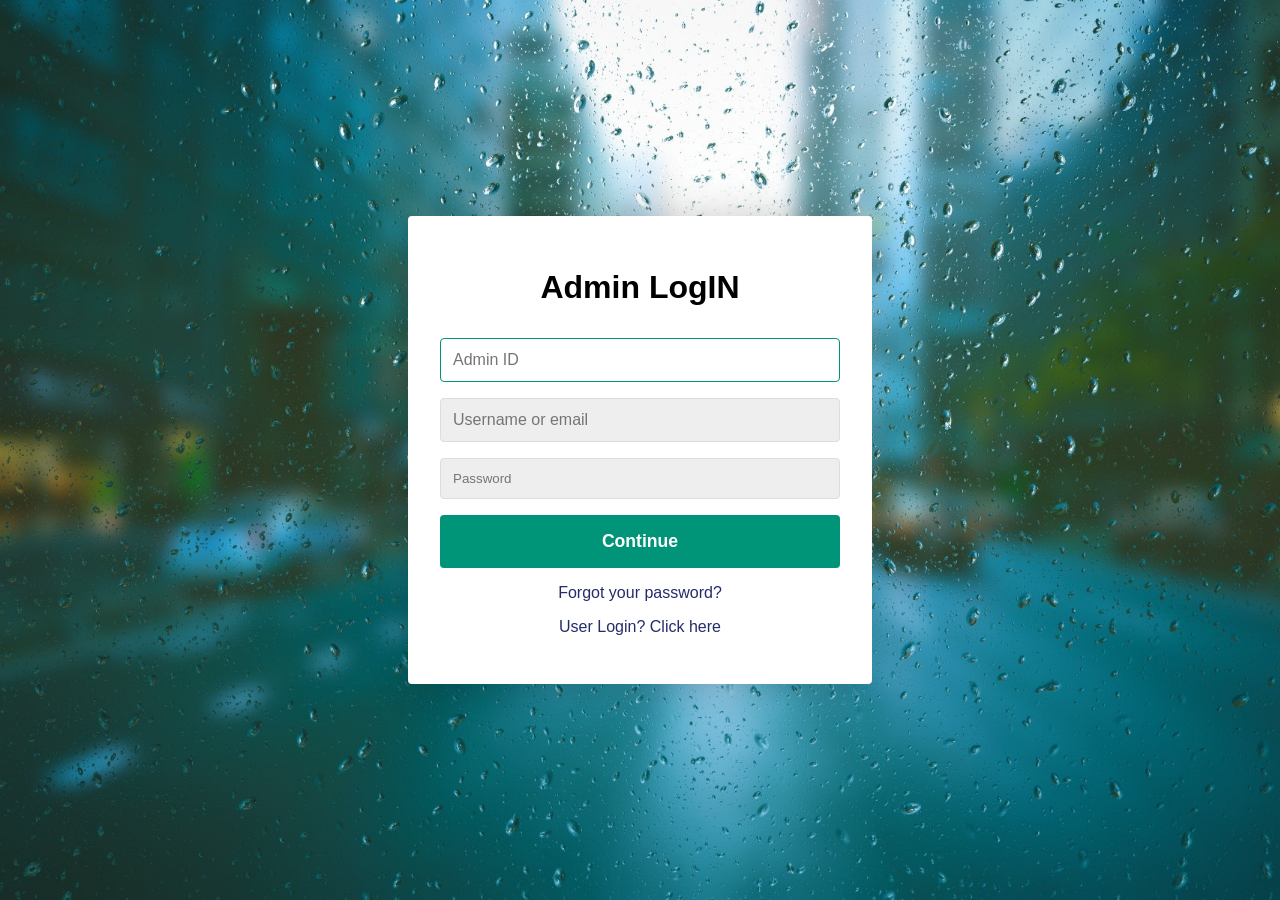
<file: Admin_Login.html>
<!DOCTYPE html>
<html lang="en">
<head>
    <meta name="viewport" content="width=device-width, initial-scale=1.0">
    <meta charset="utf-8">
    <title>Admin Login</title>
    <link rel ="stylesheet"href= "https://cdnjs.cloudflare.com/ajax/libs/font-awesome/5.10.0/css/all.min.css" />
    <link rel="shortcut icon" href="/assets/favicon.ico">
    <link rel="stylesheet" href="./CSS/style1.css">
</head>
<body>
    <div class ="container">
        <form class="form3 form--hidden" id="adminLogin">
            <h1 class="form__title">Admin LogIN</h1>
            <div class="form__input-group" >
                <input type="text" id="adminId" class="form__input" autofocus placeholder="Admin ID">
                <!-- <div class="form__input-error-message"></div> -->
            </div>
            <div class="form__input-group" >
                <input type="text" id="adminUserName" class="form__input" autofocus placeholder="Username or email">
                <!-- <div class="form__input-error-message"></div> -->
            </div>
            <div class="form__input-group">
                <input type="password" id="Pass" class="form__input1" autofocus placeholder="Password">
                <!-- <div class="form__input-error-message"></div> -->
            </div>
            <button class="form__button" type="submit">Continue</button>
            <p class="form__text">
                <a href="#" class="form__link">Forgot your password?</a>
            </p>
           
            <p class="form__text">
                <a class="form__link" href="User_Login_page.html" id="notlinkAdminLogIN" >User Login? Click here</a>
            </p>
            <!-- <div class="form__message form__message--error"></div> -->
            
        </form>
    </div>
    <script src = "./JS/admin_login.js"></script>

</body>
</html>
</file>
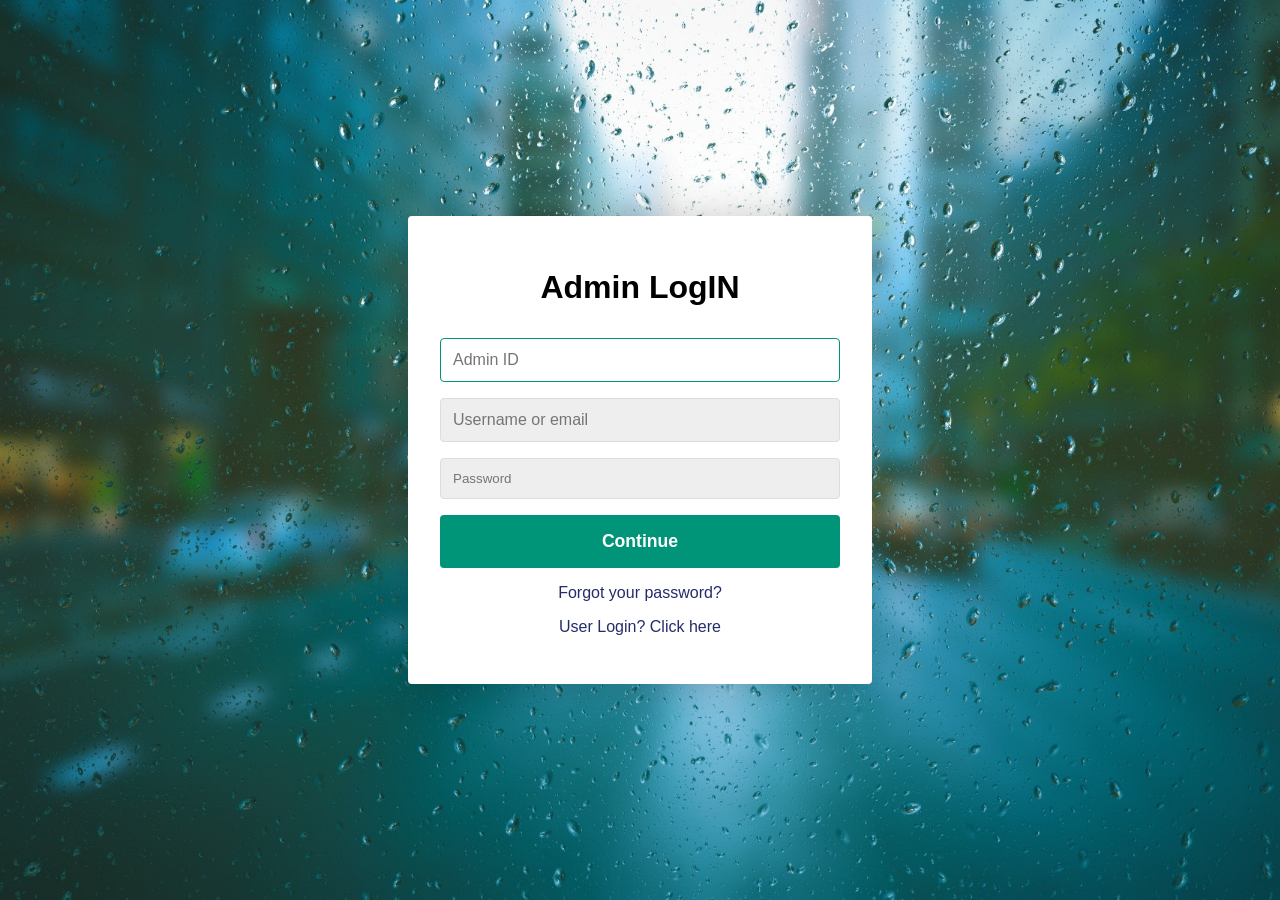
<file: Login.html>
<!-- This is the main Login page -->
<!DOCTYPE html>
<head>
    <meta name="viewport" content="width=device-width, initial-scale=1.0">
    <meta charset="utf-8">
    <title>Login / Sign Up Form</title>
    <link rel ="stylesheet"href= "https://cdnjs.cloudflare.com/ajax/libs/font-awesome/5.10.0/css/all.min.css" />
    <link rel="shortcut icon" href="/assets/favicon.ico">
    <link rel="stylesheet" href="./CSS/style1.css">
</head>
<body>
    <div class= "container">
        <!-- Start of the form User Login  -->
        <form class="form" id="login"  >
            <h1 class="form__title">User Login</h1>
            <div class="form__message form__message--error"></div>
            <div class="form__input-group" >
                <input type="text" id="username" class="form__input" autofocus placeholder="Username or email">
                <div class="form__input-error-message"></div>
            </div>
            <div class="form__input-group">
                <input type="password" id="Password1" class="form__input1" autofocus placeholder="Password">
                <div class="form__input-error-message"></div>
            </div>
            <button class="form__button" id ="form_button1"  type="submit"  >Continue</button>
            <p class="form__text">
                <a href="#" class="form__link">Forgot your password?</a>
            </p>
            <p class="form__text">
                <a class="form__link" href="Registration.html" id="linkCreateAccount">Don't have an account? Create account</a>
            </p>
            <p class="form__text">
                <a class="form__link" href="Admin_Login.html" id="linkAdminLogIN" >Admin LogIn? Click here</a>
            </p>
        </form>
        <!-- End of the use User Login Form  -->
        <!-- Create Account  form started -->
        
        <!-- End of the Create account form  -->
        <!-- Admin Login Form starts -->
        
        <!-- End of the Admin Login Form -->
    </div>
    <!-- <script src="./form_hide_unhide.js"></script> -->
    <!-- <script src="./form_error_message.js"></script> -->
   <script src = "./JS/login.js"></script> 
   <script src = "./JS/UserLogin.js"></script> 


</body>
<!-- //This Demo html file would be updated more within a very short time  -->
</file>
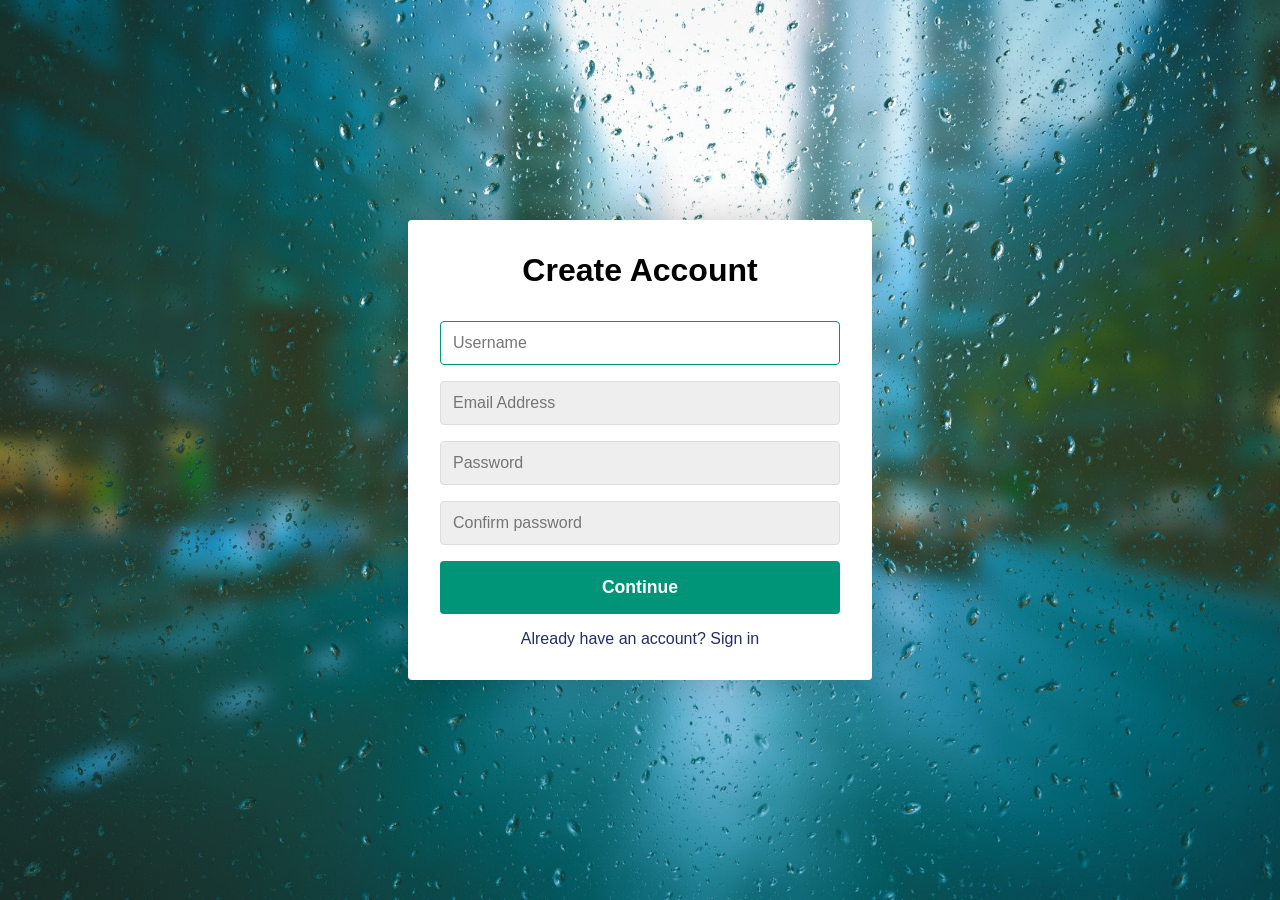
<file: Registration.html>
<!DOCTYPE html>
<html lang="en">
<head>
    <meta name="viewport" content="width=device-width, initial-scale=1.0">
    <meta charset="utf-8">
    <link rel ="stylesheet"href= "https://cdnjs.cloudflare.com/ajax/libs/font-awesome/5.10.0/css/all.min.css" />
    <link rel="shortcut icon" href="/assets/favicon.ico">
    <link rel="stylesheet" href="./CSS/style1.css">
    <title>Create Account </title>
</head>
<body>
    <div class ="container">
        <form class="form form--hidden" id="createAccount">
            <h1 class="form__title">Create Account</h1>
            <div class="form__message form__message--error"></div>
            <div class="form__input-group">
                <input type="text" id="signupUsername" class="form__input" autofocus placeholder="Username">
                <div class="form__input-error-message"></div>
            </div>
            <div class="form__input-group">
                <input type="text" id="EmailAdress" class="form__input"  autofocus placeholder="Email Address">
                <div class="form__input-error-message"></div>
            </div>
            <div class="form__input-group">
                <input type="password" id = "Password" class="form__input" autofocus placeholder="Password">
                <div class="form__input-error-message"></div>
            </div>
            <div class="form__input-group">
                <input type="password" id ="confirmPassword" class="form__input" autofocus placeholder="Confirm password">
                <div class="form__input-error-message"></div>
            </div>
            <button class="form__button" id="btnsubmit" type="submit" >Continue</button>
            <p class="form__text">
                <a class="form__link" href="User_Login_page.html" id="linkLogin">Already have an account? Sign in</a>
            </p>
        </form>
    </div>
    <script src ="./JS/register.js"></script>
</body>
</html>
</file>
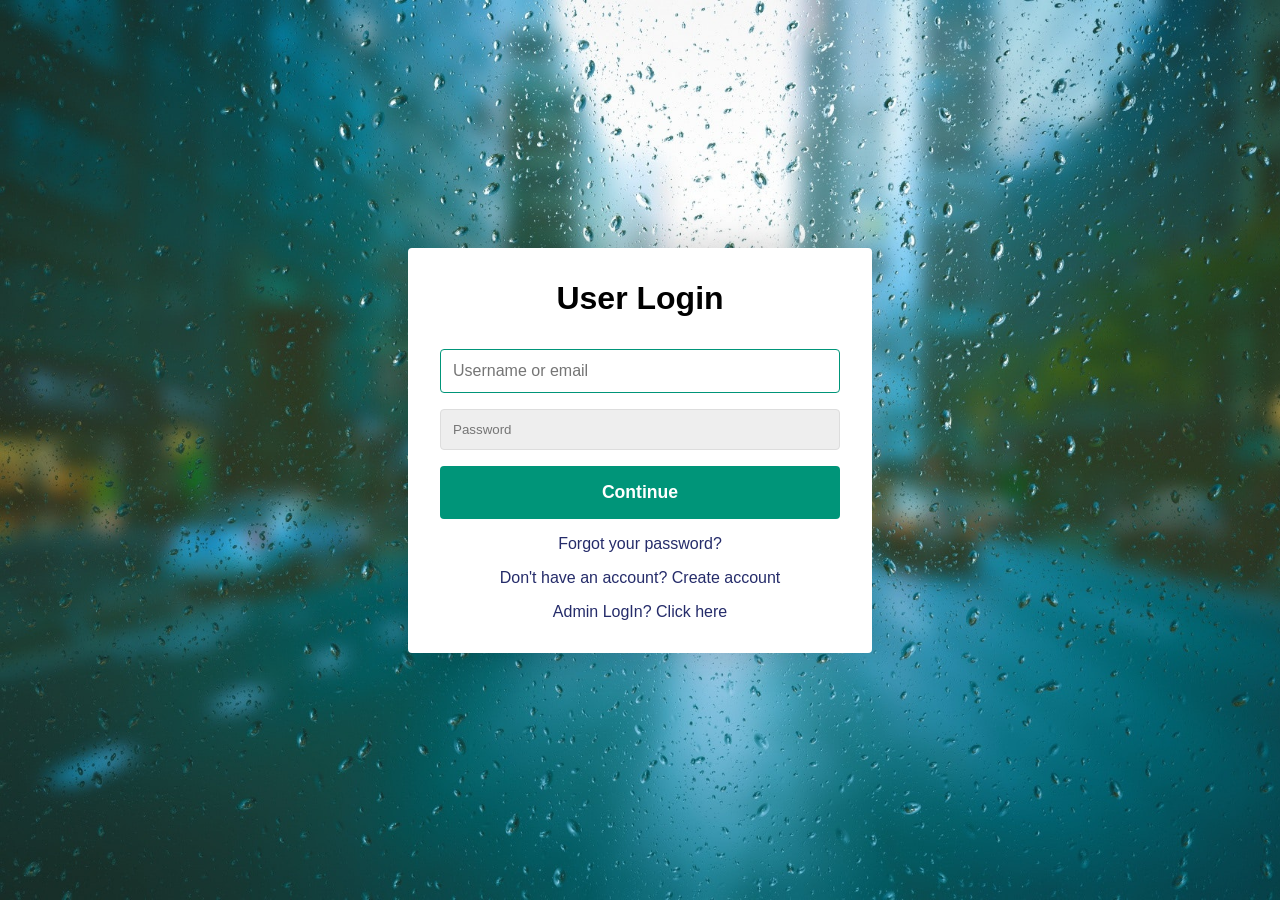
<file: User_Login_page.html>
<!-- This is the main Login page -->
<!DOCTYPE html>
<head>
    <meta name="viewport" content="width=device-width, initial-scale=1.0">
    <meta charset="utf-8">
    <title>Login / Sign Up Form</title>
    <link rel ="stylesheet"href= "https://cdnjs.cloudflare.com/ajax/libs/font-awesome/5.10.0/css/all.min.css" />
    <link rel="shortcut icon" href="/assets/favicon.ico">
    <link rel="stylesheet" href="./CSS/style1.css">
</head>
<body>
    <div class= "container">
        <!-- Start of the form User Login  -->
        <form class="form" id="login"  >
            <h1 class="form__title">User Login</h1>
            <div class="form__message form__message--error"></div>
            <div class="form__input-group" >
                <input type="text" id="username" class="form__input" autofocus placeholder="Username or email">
                <div class="form__input-error-message"></div>
            </div>
            <div class="form__input-group">
                <input type="password" id="Password1" class="form__input1" autofocus placeholder="Password">
                <div class="form__input-error-message"></div>
            </div>
            <button class="form__button" id ="form_button1"  type="submit"  >Continue</button>
            <p class="form__text">
                <a href="#" class="form__link">Forgot your password?</a>
            </p>
            <p class="form__text">
                <a class="form__link" href="Registration.html" id="linkCreateAccount">Don't have an account? Create account</a>
            </p>
            <p class="form__text">
                <a class="form__link" href="Admin_Login.html" id="linkAdminLogIN" >Admin LogIn? Click here</a>
            </p>
        </form>
        <!-- End of the use User Login Form  -->
        <!-- Create Account  form started -->
        
        <!-- End of the Create account form  -->
        <!-- Admin Login Form starts -->
        
        <!-- End of the Admin Login Form -->
    </div>
    <!-- <script src="./form_hide_unhide.js"></script> -->
    <!-- <script src="./form_error_message.js"></script> -->
   <script src = "JS/User_Login.js"></script> 
   <!-- <script src = "./JS/UserLogin.js"></script>  -->


</body>
<!-- //This Demo html file would be updated more within a very short time  -->
</file>
<file: CSS/style1.css>
body {
    --color-primary: #009579;
    --color-primary-dark: #007f67;
    --color-secondary: #252c6a;
    --color-error: #cc3333;
    --color-success: #4bb544;
    --border-radius: 4px;

    margin: 0;
    height: 100vh;
    display: flex;
    align-items: center;
    justify-content: center;
    font-size: 18px;
    background: url(./pexels-pixabay-531880.jpg);
    background-size: cover;
}

.container {
    width: 400px;
    max-width: 400px;
    margin: 1rem;
    padding: 2rem;
    box-shadow: 0 0 40px rgba(0, 0, 0, 0.2);
    border-radius: var(--border-radius);
    background: #ffffff;
}

.container,
.form__input,
.form__button {
    font: 500 1rem 'Quicksand', sans-serif;
}

/* .form--hidden {
    display: none;
} */

.form > *:first-child {
    margin-top: 0;
}

.form > *:last-child {
    margin-bottom: 0;
}

.form__title {
    margin-bottom: 2rem;
    text-align: center;
}

.form__message {
    text-align: center;
    margin-bottom: 1rem;
}

.form__message--success {
    color: var(--color-success);
}

.form__message--error {
    color: var(--color-error);
}

.form__input-group {
    margin-bottom: 1rem;
}

.form__input {
    display: block;
    width: 100%;
    padding: 0.75rem;
    box-sizing: border-box;
    border-radius: var(--border-radius);
    border: 1px solid #dddddd;
    outline: none;
    background: #eeeeee;
    transition: background 0.2s, border-color 0.2s;
}

.form__input:focus {
    border-color: var(--color-primary);
    background: #ffffff;
}
.form__input1 {
    display: block;
    width: 100%;
    padding: 0.75rem;
    box-sizing: border-box;
    border-radius: var(--border-radius);
    border: 1px solid #dddddd;
    outline: none;
    background: #eeeeee;
    transition: background 0.2s, border-color 0.2s;
}

.form__input1:focus {
    border-color: var(--color-primary);
    background: #ffffff;
}
.form__input--error {
    color: var(--color-error);
    border-color: var(--color-error);
}

.form__input-error-message {
    margin-top: 0.5rem;
    font-size: 0.85rem;
    color: var(--color-error);
}

.form__button {
    width: 100%;
    padding: 1rem 2rem;
    font-weight: bold;
    font-size: 1.1rem;
    color: #ffffff;
    border: none;
    border-radius: var(--border-radius);
    outline: none;
    cursor: pointer;
    background: var(--color-primary);
}

.form__button:hover {
    background: var(--color-primary-dark);
}

.form__button:active {
    transform: scale(0.98);
}

.form__text {
    text-align: center;
}

.form__link {
    color: var(--color-secondary);
    text-decoration: none;
    cursor: pointer;
}

.form__link:hover {
    text-decoration: underline;
}
</file>
